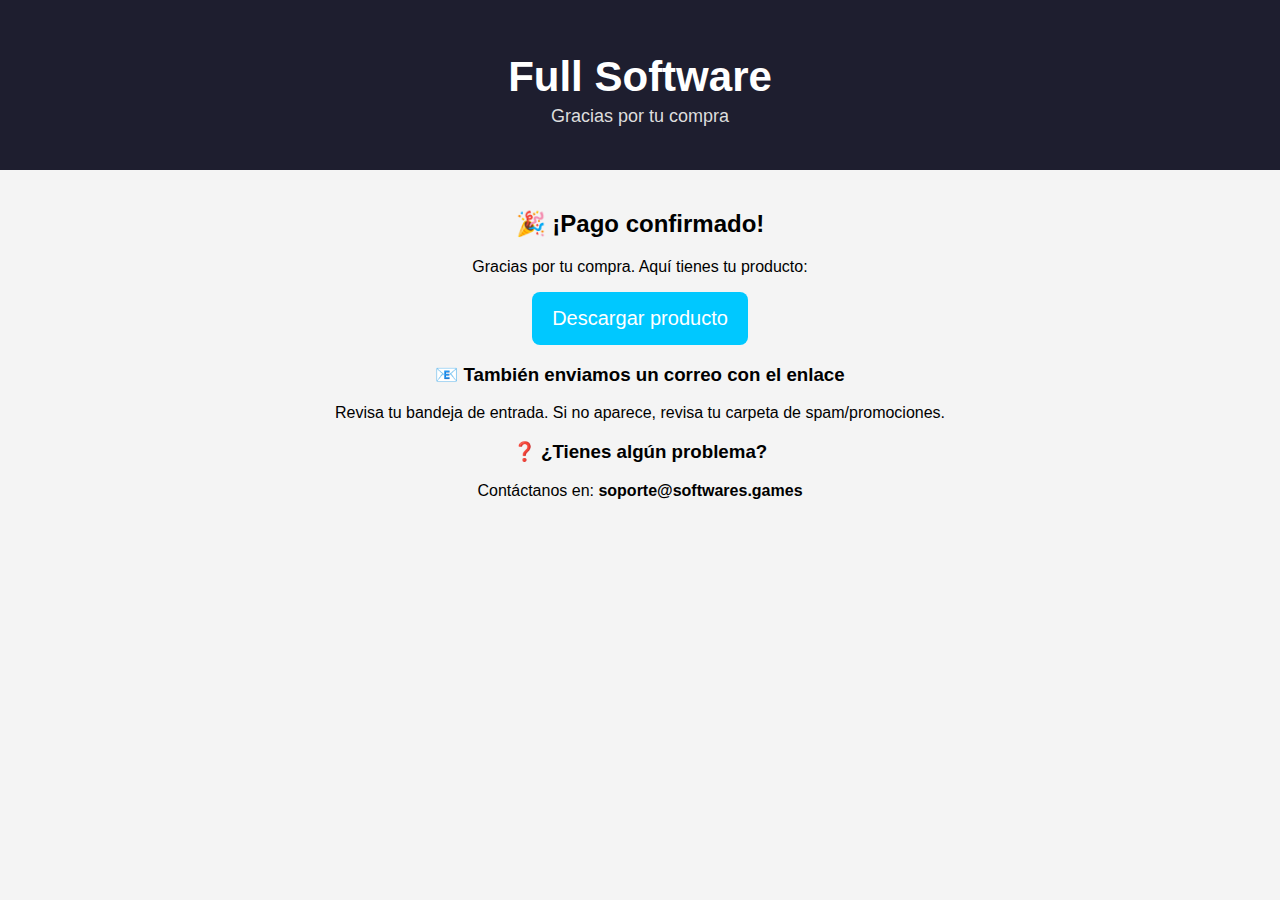
<file: descargar/producto1-descarga.html>
<!DOCTYPE html>
<html>
<head>
    <meta charset="UTF-8">
    <title>Gracias por tu compra – Full Software</title>
    <link rel="stylesheet" href="../style.css">
</head>
<body>

<header class="header">
    <h1 class="titulo">Full Software</h1>
    <p class="subtitulo">Gracias por tu compra</p>
</header>

<section class="contenido-descarga">

    <h2>🎉 ¡Pago confirmado!</h2>
    <p>Gracias por tu compra. Aquí tienes tu producto:</p>

    <!-- LINK DE DESCARGA -->
    <a href="https://TU-LINK-DE-DESCARGA.com/archivo.zip" class="btn descarga">Descargar producto</a>

    <h3>📧 También enviamos un correo con el enlace</h3>
    <p>Revisa tu bandeja de entrada. Si no aparece, revisa tu carpeta de spam/promociones.</p>

    <h3>❓ ¿Tienes algún problema?</h3>
    <p>Contáctanos en: <strong>soporte@softwares.games</strong></p>

</section>

<style>
.contenido-descarga {
    text-align: center;
    margin-top: 40px;
}

.descarga {
    background: #00c8ff;
    padding: 15px 20px;
    font-size: 20px;
    border-radius: 8px;
}
.descarga:hover {
    background: #0088cc;
}
</style>

</body>
</html>
</file>
<file: style.css>
/* Estilo general */
body {
    font-family: Arial, sans-serif;
    padding: 0;
    margin: 0;
    background: #f4f4f4;
}

/* Header estilo profesional */
.header {
    text-align: center;
    padding: 25px;
    background: #1e1e2f;
    color: white;
}

.titulo {
    font-size: 42px;
    font-weight: bold;
    margin-bottom: 5px;
}

.subtitulo {
    font-size: 18px;
    color: #dddddd;
    margin-top: 0;
}

.menu {
    margin-top: 15px;
}

.menu a {
    color: #00c8ff;
    text-decoration: none;
    margin: 0 15px;
    font-size: 18px;
}

.menu a:hover {
    text-decoration: underline;
}

/* Banner promocional */
.banner {
    background: linear-gradient(45deg, #1e1e2f, #3c3c5c);
    color: white;
    text-align: center;
    padding: 40px;
    margin-bottom: 30px;
    border-bottom: 5px solid #00c8ff;
}

.banner h2 {
    font-size: 32px;
    margin: 0;
}

.banner p {
    margin-top: 10px;
    font-size: 18px;
}

/* Buscador */
.buscador-container {
    text-align: center;
    margin-bottom: 25px;
}

#buscador {
    width: 60%;
    padding: 12px;
    font-size: 18px;
    border: 2px solid #1e1e2f;
    border-radius: 10px;
}

/* Productos */
.titulo-productos {
    text-align: center;
    font-size: 28px;
    margin-top: 30px;
}

.productos {
    display: flex;
    justify-content: center;
    gap: 30px;
    flex-wrap: wrap;
}

.producto {
    background: white;
    padding: 20px;
    width: 250px;
    border-radius: 10px;
    text-align: center;
    box-shadow: 0px 0px 10px #ccc;
}

.producto img {
    width: 100%;
    border-radius: 10px;
}

.precio {
    font-size: 20px;
    font-weight: bold;
    color: #1e1e2f;
}

.btn {
    display: inline-block;
    padding: 10px 15px;
    background: #1e1e2f;
    color: white;
    text-decoration: none;
    border-radius: 5px;
}

.btn:hover {
    background: #00c8ff;
}
.selector-idioma {
    margin-top: 10px;
    color: #ffffff;
    font-size: 16px;
}

.selector-idioma span {
    cursor: pointer;
    margin: 0 5px;
}

.selector-idioma span:hover {
    text-decoration: underline;
}
/* Categorías */
.categorias {
    padding: 40px 20px;
    text-align: center;
}

.titulo-categorias {
    font-size: 28px;
    margin-bottom: 25px;
}

.grid-categorias {
    display: flex;
    flex-wrap: wrap;
    justify-content: center;
    gap: 25px;
}

.categoria {
    background: #1e1e2f;
    width: 220px;
    height: 150px;
    border-radius: 12px;
    display: flex;
    flex-direction: column;
    justify-content: center;
    align-items: center;
    gap: 10px;
    color: white;
    cursor: pointer;
    transition: 0.3s;
    box-shadow: 0px 0px 10px rgba(0,0,0,0.3);
}

.categoria:hover {
    transform: scale(1.05);
    background: #00c8ff;
}

.categoria img {
    width: 55px;
    height: 55px;
}
.logo-header {
    width: 450px;   /* ← Aumenta solo el ancho */
    height: auto;
    display: block;
    margin: 0 auto 15px auto;
}
</file>
